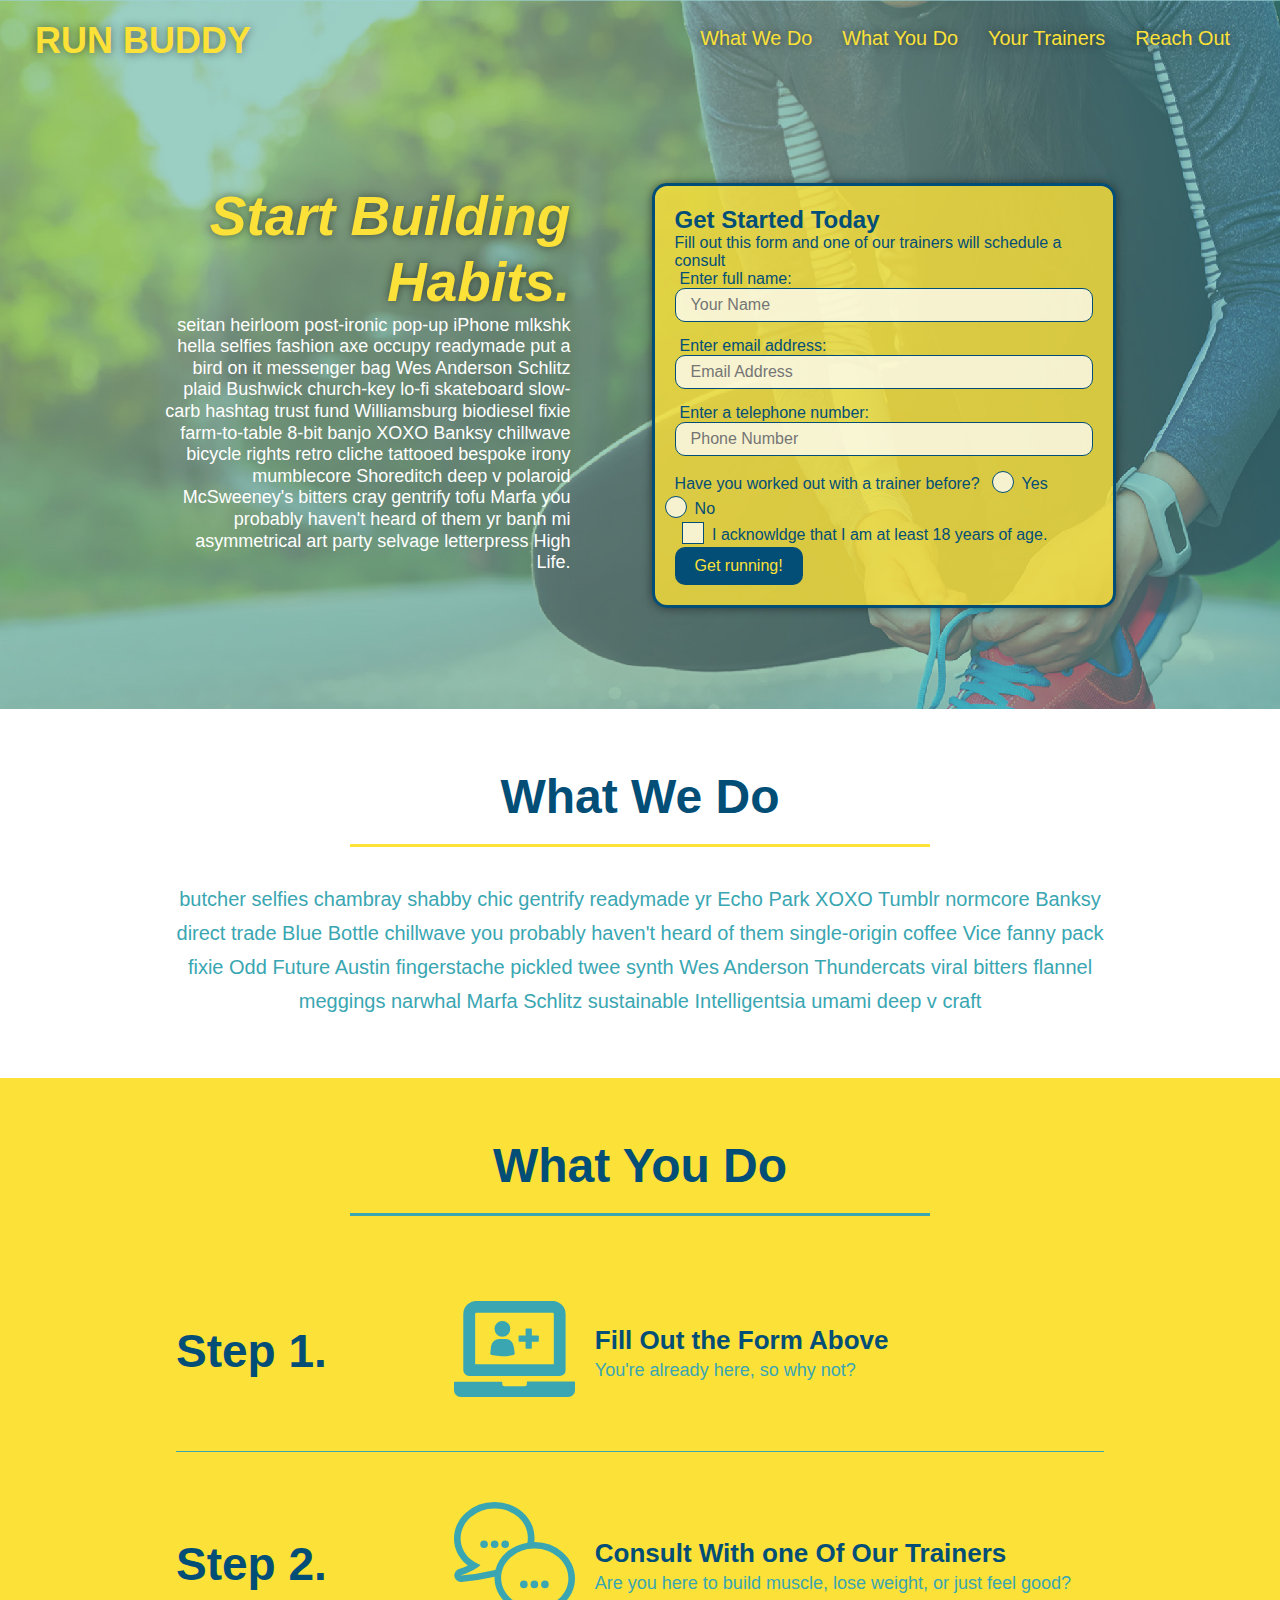
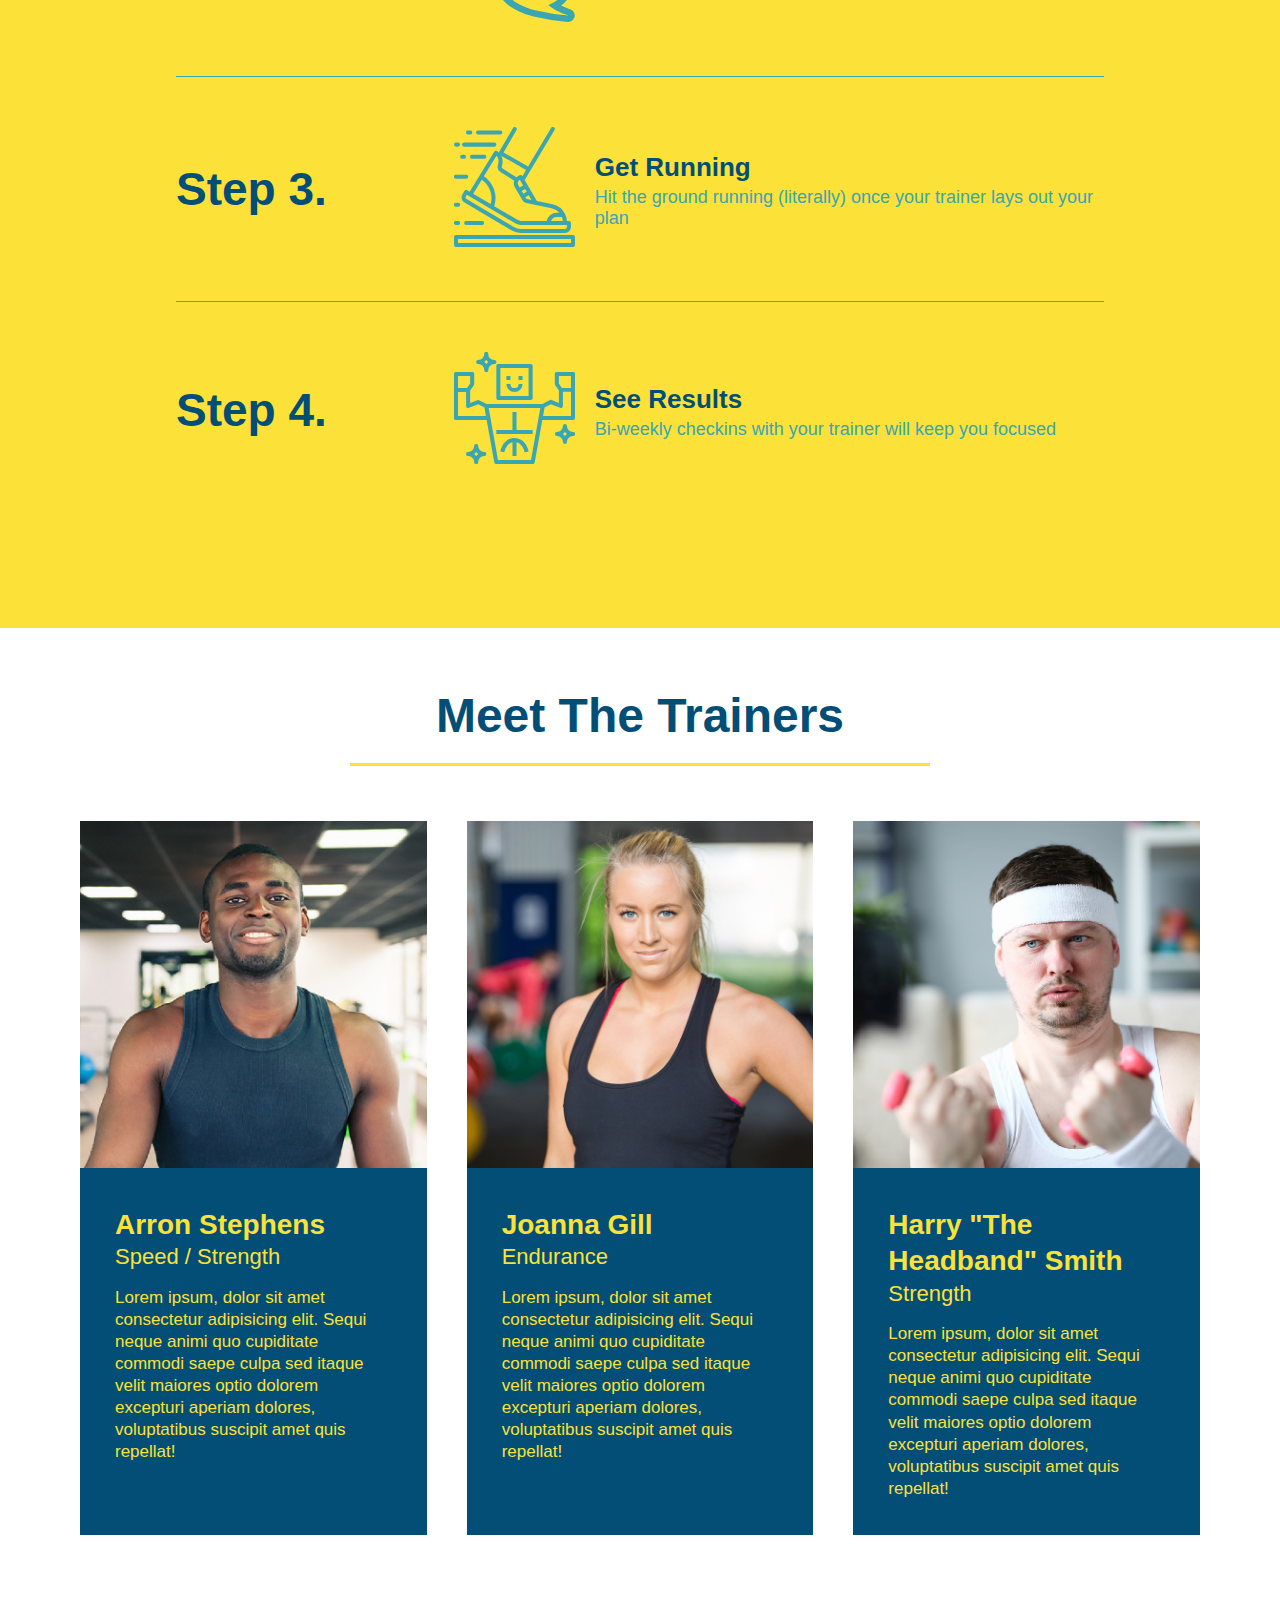
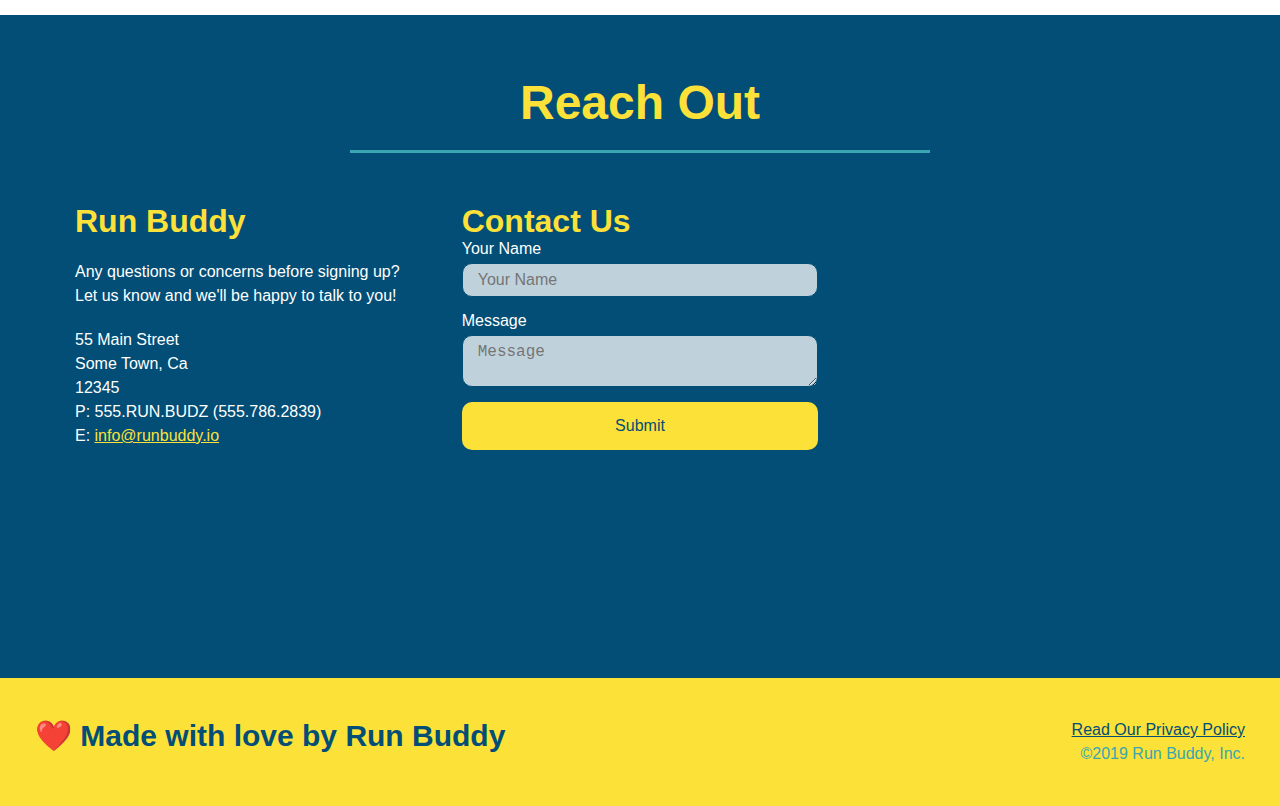
<file: index.html>
<!DOCTYPE html>
<html lang="en">

<head>
    <meta charset="UTF-8"/>
    <title>RUN BUDDY</title>
    <link rel="stylesheet" href="./assets/css/style.css" />
    <meta name="viewport" content="width=device-width, initial-scale=1.0" />
</head>
  
<body>
<!--navigation-->
    <header>
        <h1>
            <a href="/">RUN BUDDY</a>
        </h1>  
            <nav>
                <!--Unordered list element-->
                <ul>
                    <!--list item element-->
                    <li>
                        <!--Anchor element-->
                        <a href="#what-we-do">What We Do</a>
                    </li>

                    <li>
                        <a href="#what-you-do">What You Do</a>
                    </li>

                    <li>
                        <a href="#your-trainers">Your Trainers</a>
                    </li>

                    <li>
                        <a href="#reach-out">Reach Out</a>
                    </li>
                </ul>
            </nav>
    </header>

<!--hero-->
<section class="hero">
    <div class="hero-cta">
        <h2>Start Building Habits.</h2>
        <p>seitan heirloom post-ironic pop-up iPhone mlkshk hella selfies fashion axe occupy readymade put a bird on it messenger bag Wes Anderson Schlitz plaid Bushwick church-key lo-fi skateboard slow-carb hashtag trust fund Williamsburg biodiesel fixie farm-to-table 8-bit banjo XOXO Banksy chillwave bicycle rights retro cliche tattooed bespoke irony mumblecore Shoreditch deep v polaroid McSweeney's bitters cray gentrify tofu Marfa you probably haven't heard of them yr banh mi asymmetrical art party selvage letterpress High Life.        </p>
    </div>

    <div class="hero-form">
        <h3>Get Started Today</h3>
        <p>Fill out this form and one of our trainers will schedule a consult</p>
        <form>
            <label for="name">Enter full name:</label>
            <input type="text" placeholder="Your Name" name="name" id="name" class="form-input" />   
           
            <label for="email">Enter email address:</label>
            <input type="email" placeholder="Email Address" name="email" id="email" class="form-input" />
           
            <label for="phone">Enter a telephone number:</label>
            <input type="tel" placeholder="Phone Number" name="phone" id="phone" class="form-input" />        
            <p>
                Have you worked out with a trainer before?
                <span class="radio-wrapper">
                    <input type="radio" name="trainer-confirm" id="trainer-yes" />
                    <label for="trainer-yes">Yes</label>
                </span>
                <span class="radio-wrapper">
                    <input type="radio" name="trainer-confirm" id="trainer-no" />
                    <label for="trainer-no">No</label>
                </span>
            </p>
            <p>
                <span class="checkbox-wrapper">
                    <input type="checkbox" name="age-confirmation" id="checkbox" />
                    <label for="checkbox">
                    I acknowldge that I am at least 18 years of age.</label>
                </span>
            </p>
            <button type="submit">
                Get running!
            </button>
        </form>
    </div>
</section>
<!--end hero-->

        <!--"what we do" section-->
        <section id="what-we-do" class="intro">
        <div class="flex-row">
            <h2 class="section-title primary-border">What We Do</h2>
        </div>
        <div class="flex-row">
            <p>
                butcher selfies chambray shabby chic gentrify readymade yr Echo Park XOXO Tumblr normcore Banksy direct trade Blue Bottle chillwave you probably haven't heard of them single-origin coffee Vice fanny pack fixie Odd Future Austin fingerstache pickled twee synth Wes Anderson Thundercats viral bitters flannel meggings narwhal Marfa Schlitz sustainable Intelligentsia umami deep v craft
            </p>
        </div>
        </section>

        <!--"what you do" section-->
        <section id="what-you-do" class="steps">
        <div class="flex-row">
            <h2 class="section-title secondary-border">What You Do</h2>
        </div>

            <div class="step">
                <h3>Step 1.</h3>
                <div class="step-info">
                    <div class="step-img">
                        <img src="./assets/images/01-04-svgs/step-1.svg" alt=""/>
                    </div>
                    <div class="step-text">
                        <h4> Fill Out the Form Above</h4>
                        <p>You're already here, so why not?</p>
                    </div>
                </div>
            </div>

            <div class="step">
                <h3>Step 2.</h3>
                <div class="step-info">
                    <div class="step-img">
                        <img src="./assets/images/01-04-svgs/step-2.svg" alt="" />
                    </div>
                    <div class="step-text">
                        <h4>Consult With one Of Our Trainers</h4>
                        <p>Are you here to build muscle, lose weight, or just feel good?</p>
                    </div>
                </div>
            </div>

            <div class="step">
                <h3>Step 3.</h3>
                <div class="step-info">
                    <div class="step-img">
                        <img src="./assets/images/01-04-svgs/step-3.svg" alt="" />
                    </div>
                    <div class="step-text">
                        <h4>Get Running</h4>
                        <p>Hit the ground running (literally) once your trainer lays out your plan</p>
                    </div>
                </div>
            </div>

            <div class="step">
                <h3>Step 4.</h3>
                <div class="step-info">
                    <div class="step-img">
                        <img src="./assets/images/01-04-svgs/step-4.svg" alt="" />
                    </div>
                    <div class="step-text">
                        <h4>See Results</h4>
                        <p>Bi-weekly checkins with your trainer will keep you focused</p>
                    </div>
                </div>
            </div>
        </section>

        <!--"meet the trainers" section-->
        <section id="your-trainers">
            <div class="flex-row">
              <h2 class="section-title primary-border">
                Meet The Trainers
              </h2>
            </div>
      
            <div class="trainers">
              <article class="trainer">
                <img src="./assets/images/01-05-trainers/trainer-1.jpg" alt="Arron Stephens in his workout clothes, ready to pump iron" />
                <div class="trainer-bio">
                  <h3 class="trainer-name">Arron Stephens</h3>
                  <h4 class="trainer-role">Speed / Strength</h4>
                  <p>Lorem ipsum, dolor sit amet consectetur adipisicing elit. Sequi neque animi quo cupiditate commodi saepe culpa sed itaque velit maiores optio dolorem excepturi aperiam dolores, voluptatibus suscipit amet quis repellat!</p>
                </div>
              </article>
      
              <article class="trainer">
                <img src="./assets/images/01-05-trainers/trainer-2.jpg" alt="Joanna Gill cooling off after a work out" />
                <div class="trainer-bio">
                  <h3 class="trainer-name">Joanna Gill</h3>
                  <h4 class="trainer-role">Endurance</h4>
                  <p>Lorem ipsum, dolor sit amet consectetur adipisicing elit. Sequi neque animi quo cupiditate commodi saepe culpa sed itaque velit maiores optio dolorem excepturi aperiam dolores, voluptatibus suscipit amet quis repellat!</p>
                  </div>
                </article>
      
              <article class="trainer">
                <img src="./assets/images/01-05-trainers/trainer-3.jpg" alt="Harry Smith wearing a headband and lifting comically small pink weights" />
                <div class="trainer-bio">
                  <h3 class="trainer-name">Harry "The Headband" Smith</h3>
                  <h4 class="trainer-role">Strength</h4>
                  <p>Lorem ipsum, dolor sit amet consectetur adipisicing elit. Sequi neque animi quo cupiditate commodi saepe culpa sed itaque velit maiores optio dolorem excepturi aperiam dolores, voluptatibus suscipit amet quis repellat!</p>
                </div>
              </article>
            </div>
          </section>

        <!--"reach out" section-->
        <section id="reach-out" class="contact">
            <div class="flex-row">
              <h2 class="section-title secondary-border">
                Reach Out
              </h2>
            </div>
      
            <div class="contact-info">
              <div>
                <h3>Run Buddy</h3>
                <p>
                  Any questions or concerns before signing up? 
                  <br/>
                  Let us know and we'll be happy to talk to you!
                </p>
      
                <address>
                  55 Main Street <br/>
                  Some Town, Ca <br/>
                  12345<br/>
                  P: 555.RUN.BUDZ (555.786.2839)<br/>
                  E: <a href="mailto:info@runbuddy.io">info@runbuddy.io</a>
                </address>
                
              </div>
      
              <div class="contact-form">
                <h3>Contact Us</h3>
                <form>
                  <label for="contact-name">Your Name</label>
                  <input type="text" id="contact-name" placeholder="Your Name" />
              
                  <label for="contact-message">Message</label>
                  <textarea id="contact-message" placeholder="Message"></textarea>
              
                  <button type="submit">Submit</button>
                </form>
              </div>
              
              <iframe
                src="https://www.google.com/maps/embed?pb=!1m14!1m12!1m3!1d12182.30520634488!2d-74.0652613!3d40.2407219!2m3!1f0!2f0!3f0!3m2!1i1024!2i768!4f13.1!5e0!3m2!1sen!2sus!4v1561060983193!5m2!1sen!2sus"
                frameborder="0" style="border:0" allowfullscreen>
              </iframe>
            </div>
          </section>

        <!--footer-->
        <footer>
            <h2>❤️ Made with love by Run Buddy</h2>
            <div>
                <a href="./privacy-policy.html">Read Our Privacy Policy</a><br />
                &copy;2019 Run Buddy, Inc.
            </div>
        </footer>
    </body>    

</html>
</file>
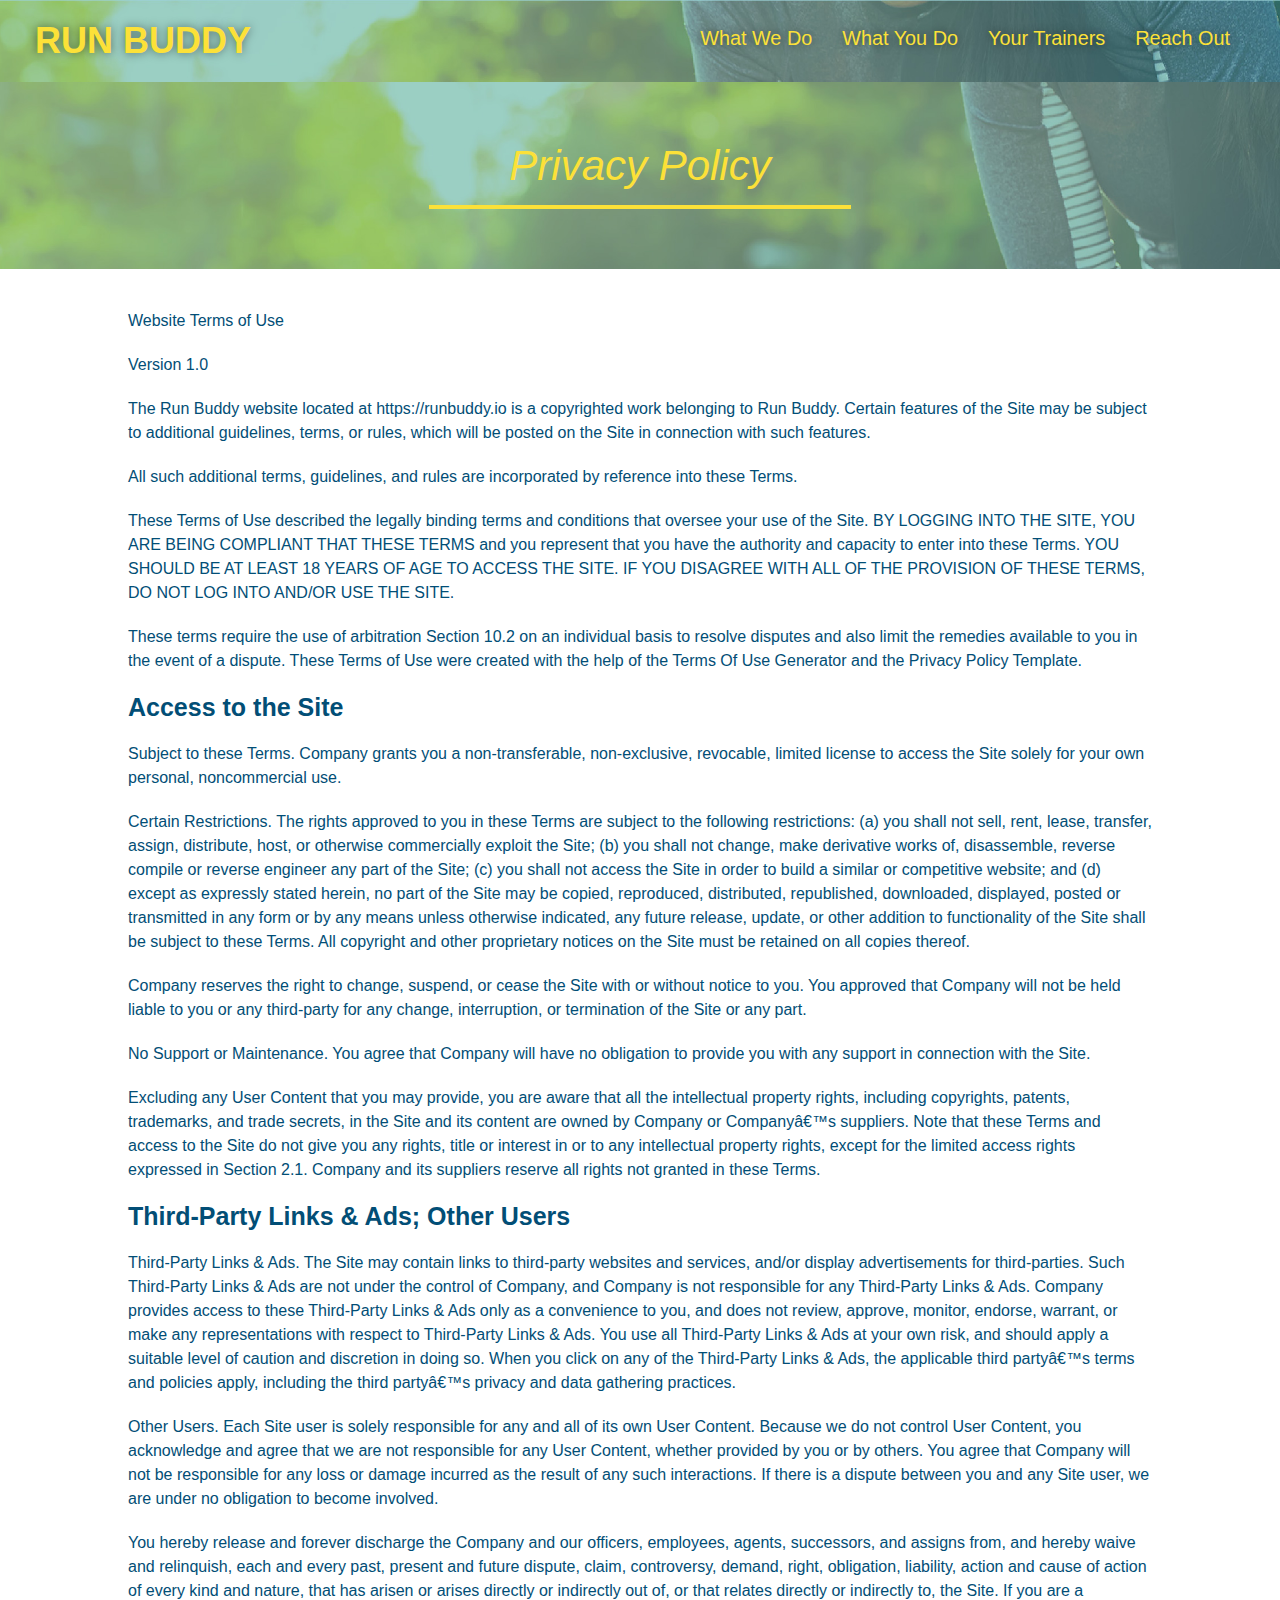
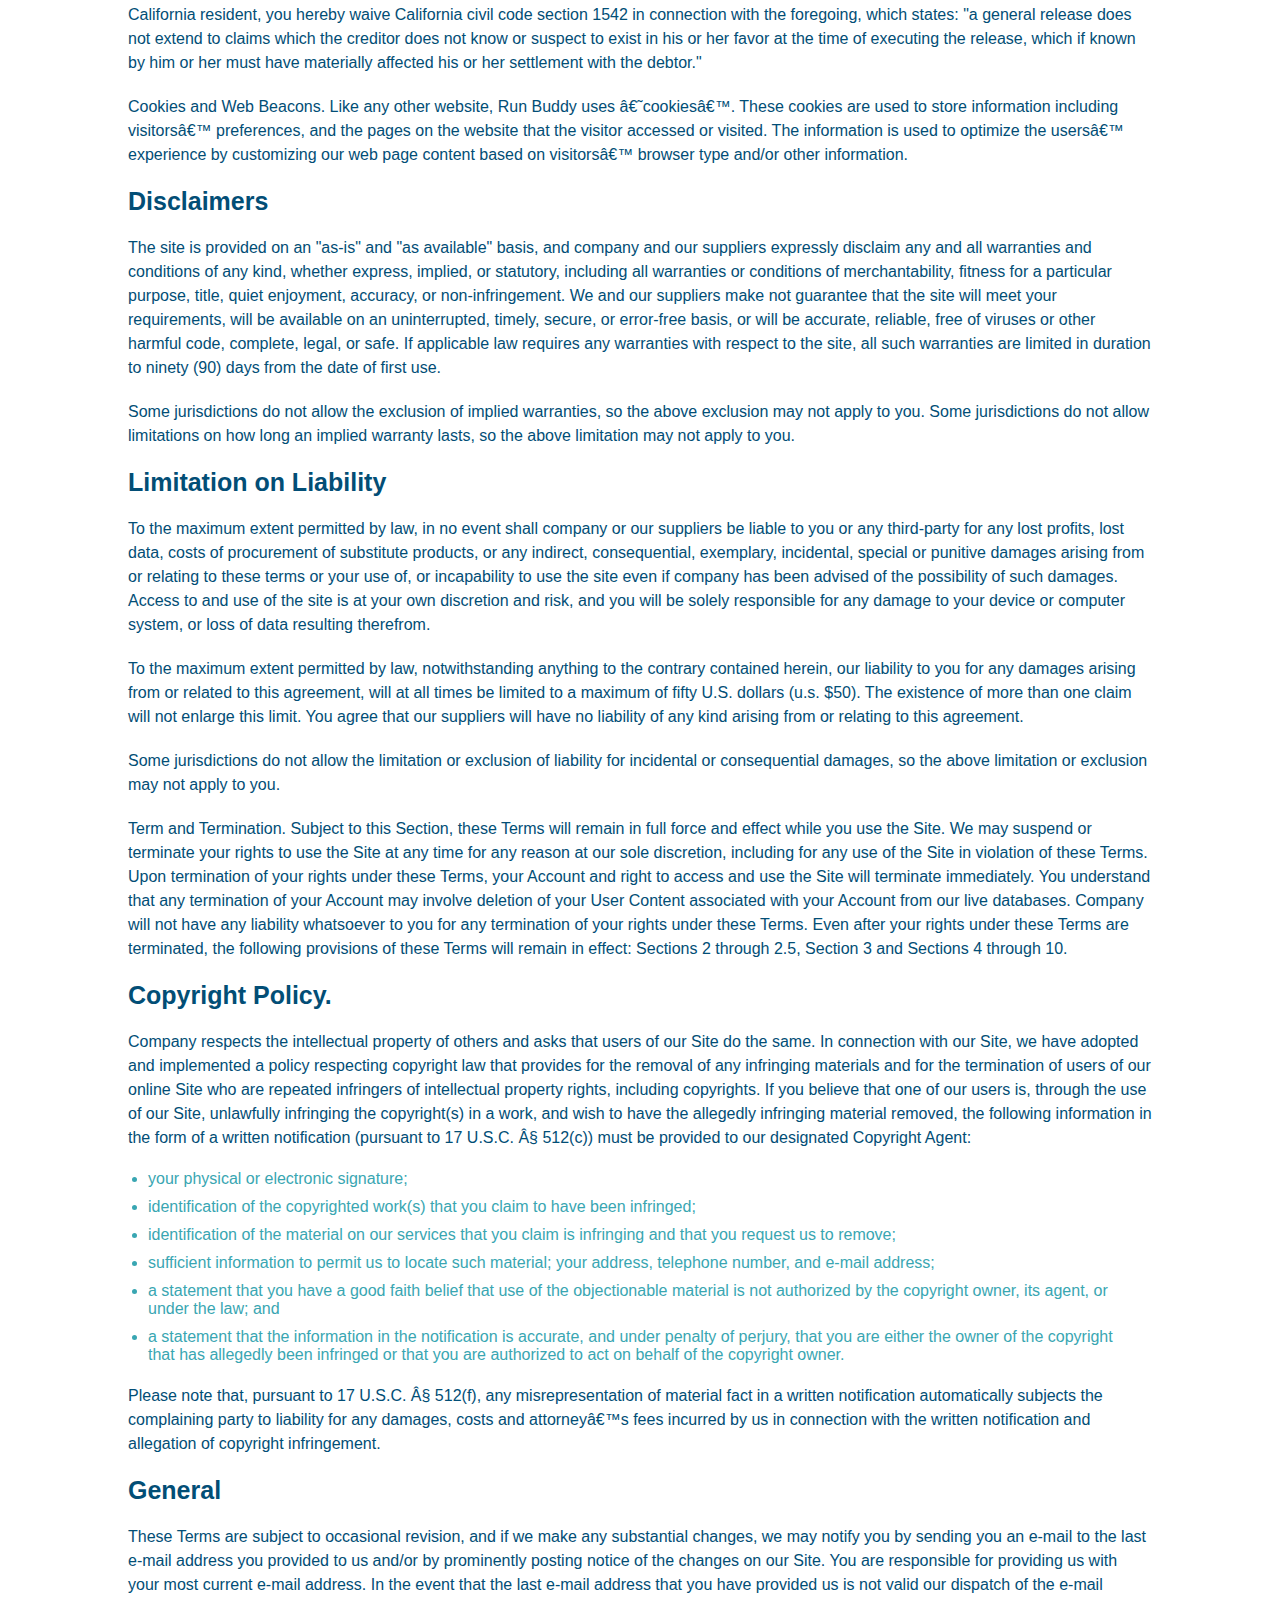
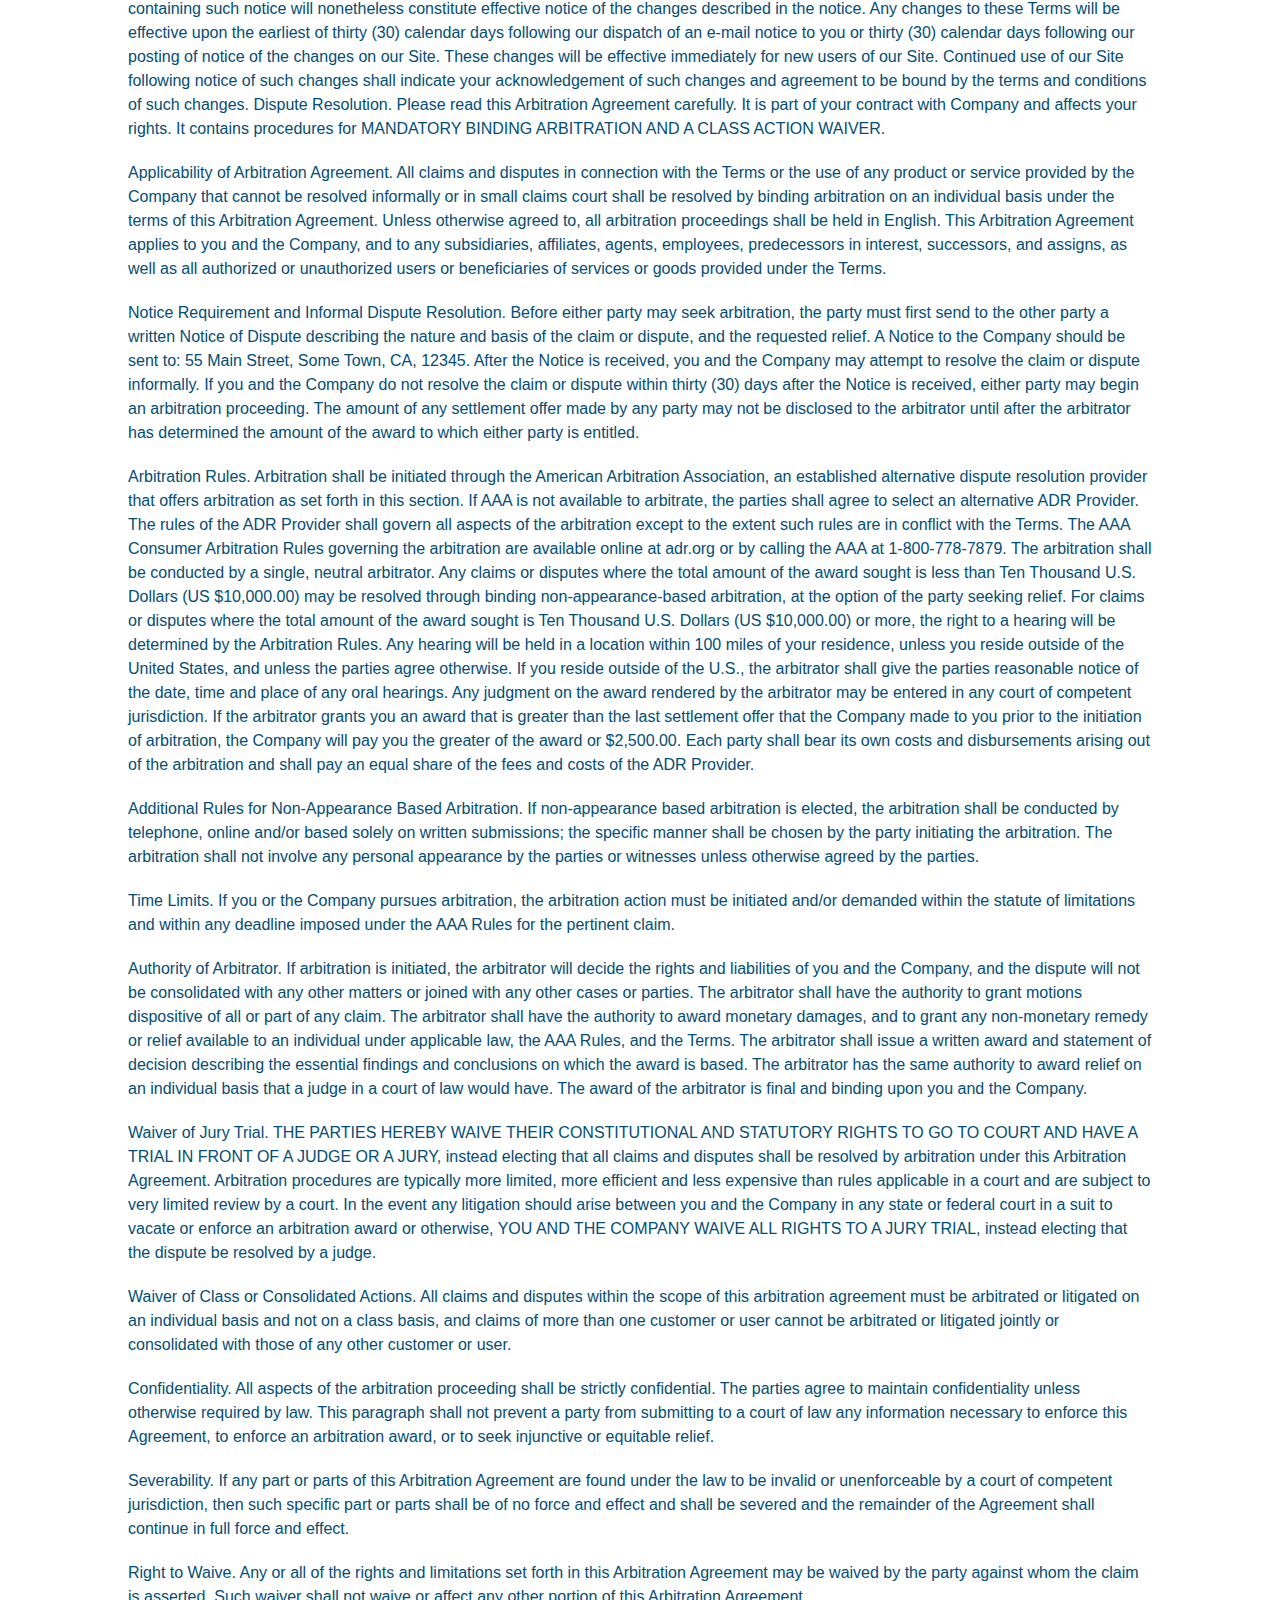
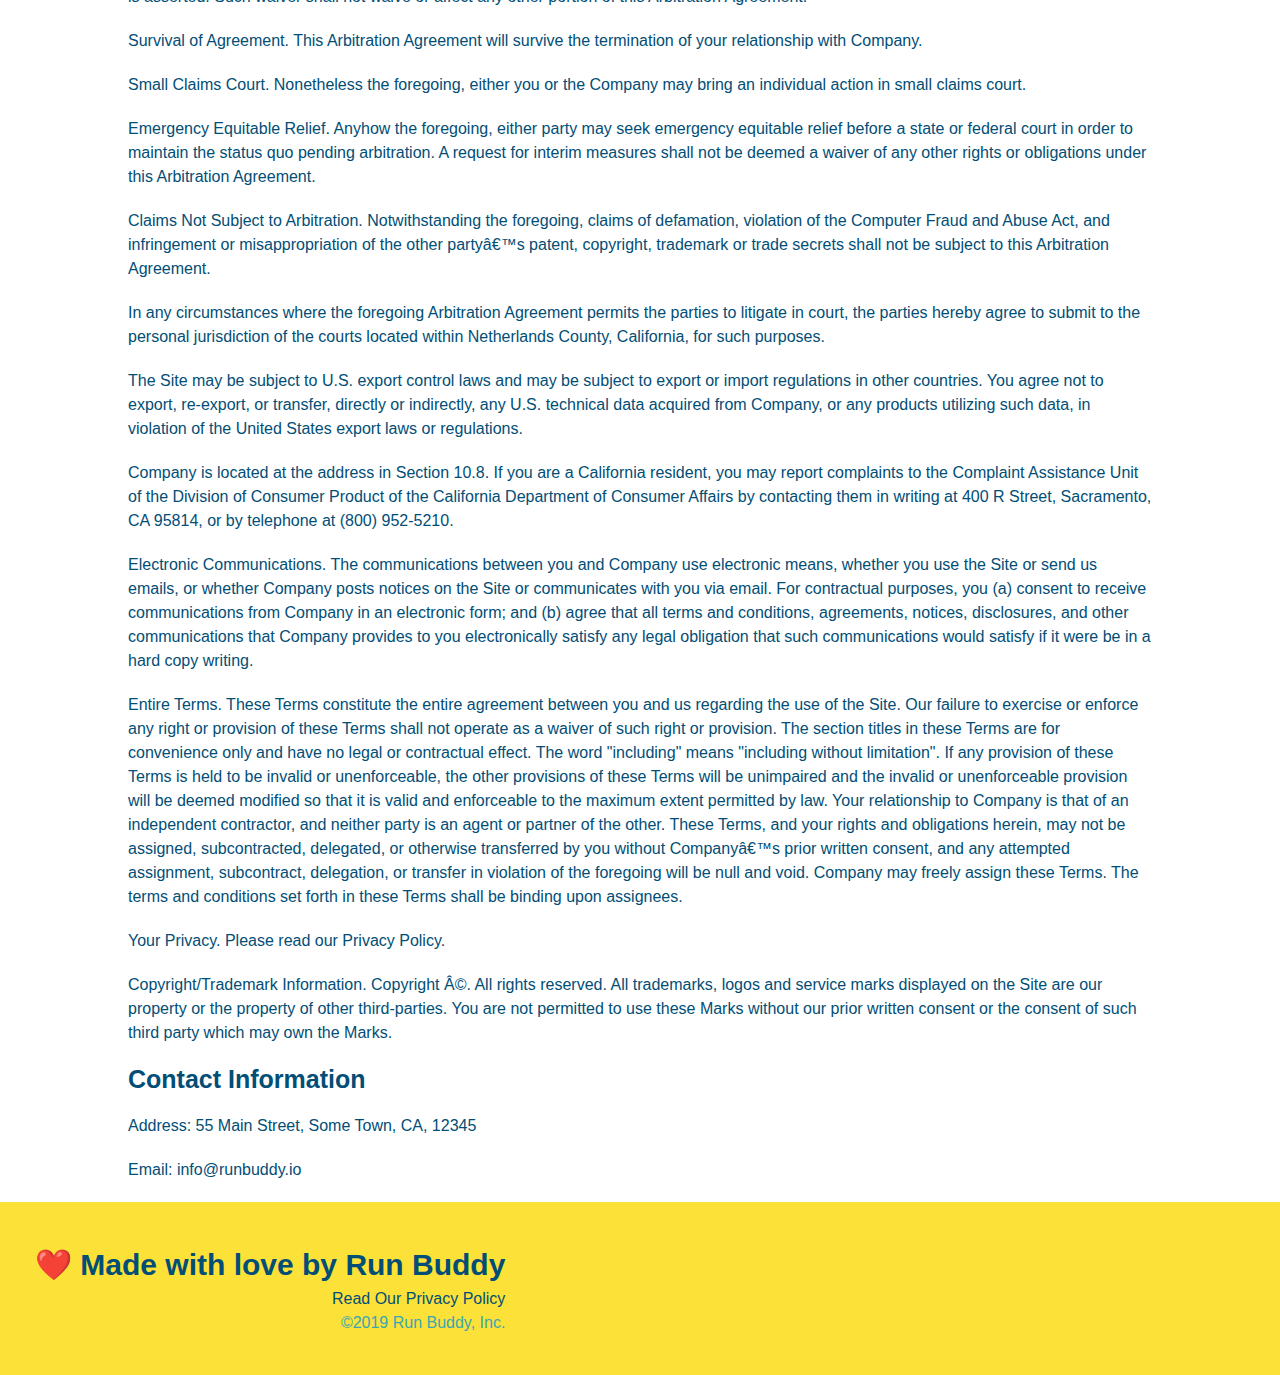
<file: privacy-policy.html>
<!DOCTYPE html>
<html lang="en">
  <head>
    <meta charset="UTF-8" />
    <title>Privacy Policy - Run Buddy</title>
    <link rel="stylesheet" href="./assets/css/style.css" />
    <link rel="stylesheet" href="./assets/css/secondary-style.css" />
    <meta name="viewport" content="width=device-width, initial-scale=1.0" />
  </head>
  <body>
        <header>
            <h1>
                <a href="/">RUN BUDDY</a>
            </h1>  
                <nav>
                    <!--Unordered list element-->
                    <ul>
                        <!--list item element-->
                        <li>
                            <!--Anchor element-->
                            <a href="./index.html#what-we-do">What We Do</a>
                        </li>
        
                        <li>
                            <a href="./index.html#what-you-do">What You Do</a>
                        </li>
        
                        <li>
                            <a href="./index.html#your-trainers">Your Trainers</a>
                        </li>
        
                        <li>
                            <a href="./index.html#reach-out">Reach Out</a>
                        </li>
                    </ul>
                </nav>
        </header>

        <section class="hero">
            <h2 class="page-title">
                Privacy Policy
            </h2>

        </section>

        <article class="secondary-content">
            <p>
                Website Terms of Use
              </p>
        
              <p>
                Version 1.0
              </p>
        
              <p>
                The Run Buddy website located at https://runbuddy.io is a copyrighted work belonging to Run Buddy. Certain
                features of the Site may be subject to additional guidelines, terms, or rules, which will be posted on the Site
                in connection with such features.
              </p>
        
              <p>
                All such additional terms, guidelines, and rules are incorporated by reference into these Terms.
              </p>
        
              <p>
                These Terms of Use described the legally binding terms and conditions that oversee your use of the Site. BY
                LOGGING INTO THE SITE, YOU ARE BEING COMPLIANT THAT THESE TERMS and you represent that you have the authority
                and capacity to enter into these Terms. YOU SHOULD BE AT LEAST 18 YEARS OF AGE TO ACCESS THE SITE. IF YOU
                DISAGREE WITH ALL OF THE PROVISION OF THESE TERMS, DO NOT LOG INTO AND/OR USE THE SITE.
              </p>
        
              <p>
                These terms require the use of arbitration Section 10.2 on an individual basis to resolve disputes and also
                limit the remedies available to you in the event of a dispute. These Terms of Use were created with the help of
                the Terms Of Use Generator and the Privacy Policy Template.
              </p>
        
              <h3>
                Access to the Site
              </h3>
        
              <p>
                Subject to these Terms. Company grants you a non-transferable, non-exclusive, revocable, limited license to
                access the Site solely for your own personal, noncommercial use.
              </p>
        
              <p>
                Certain Restrictions. The rights approved to you in these Terms are subject to the following restrictions: (a)
                you shall not sell, rent, lease, transfer, assign, distribute, host, or otherwise commercially exploit the Site;
                (b) you shall not change, make derivative works of, disassemble, reverse compile or reverse engineer any part of
                the Site; (c) you shall not access the Site in order to build a similar or competitive website; and (d) except
                as expressly stated herein, no part of the Site may be copied, reproduced, distributed, republished, downloaded,
                displayed, posted or transmitted in any form or by any means unless otherwise indicated, any future release,
                update, or other addition to functionality of the Site shall be subject to these Terms. All copyright and other
                proprietary notices on the Site must be retained on all copies thereof.
              </p>
        
              <p>
                Company reserves the right to change, suspend, or cease the Site with or without notice to you. You approved
                that Company will not be held liable to you or any third-party for any change, interruption, or termination of
                the Site or any part.
              </p>
        
              <p>
                No Support or Maintenance. You agree that Company will have no obligation to provide you with any support in
                connection with the Site.
              </p>
        
              <p>
                Excluding any User Content that you may provide, you are aware that all the intellectual property rights,
                including copyrights, patents, trademarks, and trade secrets, in the Site and its content are owned by Company
                or Companyâ€™s suppliers. Note that these Terms and access to the Site do not give you any rights, title or
                interest in or to any intellectual property rights, except for the limited access rights expressed in Section
                2.1. Company and its suppliers reserve all rights not granted in these Terms.
              </p>
        
              <h3>
                Third-Party Links & Ads; Other Users
              </h3>
        
              <p>
                Third-Party Links & Ads. The Site may contain links to third-party websites and services, and/or display
                advertisements for third-parties. Such Third-Party Links & Ads are not under the control of Company, and Company
                is not responsible for any Third-Party Links & Ads. Company provides access to these Third-Party Links & Ads
                only as a convenience to you, and does not review, approve, monitor, endorse, warrant, or make any
                representations with respect to Third-Party Links & Ads. You use all Third-Party Links & Ads at your own risk,
                and should apply a suitable level of caution and discretion in doing so. When you click on any of the
                Third-Party Links & Ads, the applicable third partyâ€™s terms and policies apply, including the third partyâ€™s
                privacy and data gathering practices.
              </p>
        
              <p>
                Other Users. Each Site user is solely responsible for any and all of its own User Content. Because we do not
                control User Content, you acknowledge and agree that we are not responsible for any User Content, whether
                provided by you or by others. You agree that Company will not be responsible for any loss or damage incurred as
                the result of any such interactions. If there is a dispute between you and any Site user, we are under no
                obligation to become involved.
              </p>
        
              <p>
                You hereby release and forever discharge the Company and our officers, employees, agents, successors, and
                assigns from, and hereby waive and relinquish, each and every past, present and future dispute, claim,
                controversy, demand, right, obligation, liability, action and cause of action of every kind and nature, that has
                arisen or arises directly or indirectly out of, or that relates directly or indirectly to, the Site. If you are
                a California resident, you hereby waive California civil code section 1542 in connection with the foregoing,
                which states: "a general release does not extend to claims which the creditor does not know or suspect to exist
                in his or her favor at the time of executing the release, which if known by him or her must have materially
                affected his or her settlement with the debtor."
              </p>
        
              <p>
                Cookies and Web Beacons. Like any other website, Run Buddy uses â€˜cookiesâ€™. These cookies are used to store
                information including visitorsâ€™ preferences, and the pages on the website that the visitor accessed or visited.
                The information is used to optimize the usersâ€™ experience by customizing our web page content based on visitorsâ€™
                browser type and/or other information.
              </p>
        
              <h3>
                Disclaimers
              </h3>
        
              <p>
                The site is provided on an "as-is" and "as available" basis, and company and our suppliers expressly disclaim
                any and all warranties and conditions of any kind, whether express, implied, or statutory, including all
                warranties or conditions of merchantability, fitness for a particular purpose, title, quiet enjoyment, accuracy,
                or non-infringement. We and our suppliers make not guarantee that the site will meet your requirements, will be
                available on an uninterrupted, timely, secure, or error-free basis, or will be accurate, reliable, free of
                viruses or other harmful code, complete, legal, or safe. If applicable law requires any warranties with respect
                to the site, all such warranties are limited in duration to ninety (90) days from the date of first use.
              </p>
        
              <p>
                Some jurisdictions do not allow the exclusion of implied warranties, so the above exclusion may not apply to
                you. Some jurisdictions do not allow limitations on how long an implied warranty lasts, so the above limitation
                may not apply to you.
              </p>
        
              <h3>
                Limitation on Liability
              </h3>
        
              <p>
                To the maximum extent permitted by law, in no event shall company or our suppliers be liable to you or any
                third-party for any lost profits, lost data, costs of procurement of substitute products, or any indirect,
                consequential, exemplary, incidental, special or punitive damages arising from or relating to these terms or
                your use of, or incapability to use the site even if company has been advised of the possibility of such
                damages. Access to and use of the site is at your own discretion and risk, and you will be solely responsible
                for any damage to your device or computer system, or loss of data resulting therefrom.
              </p>
        
              <p>
                To the maximum extent permitted by law, notwithstanding anything to the contrary contained herein, our liability
                to you for any damages arising from or related to this agreement, will at all times be limited to a maximum of
                fifty U.S. dollars (u.s. $50). The existence of more than one claim will not enlarge this limit. You agree that
                our suppliers will have no liability of any kind arising from or relating to this agreement.
              </p>
        
              <p>
                Some jurisdictions do not allow the limitation or exclusion of liability for incidental or consequential
                damages, so the above limitation or exclusion may not apply to you.
              </p>
        
              <p>
                Term and Termination. Subject to this Section, these Terms will remain in full force and effect while you use
                the Site. We may suspend or terminate your rights to use the Site at any time for any reason at our sole
                discretion, including for any use of the Site in violation of these Terms. Upon termination of your rights under
                these Terms, your Account and right to access and use the Site will terminate immediately. You understand that
                any termination of your Account may involve deletion of your User Content associated with your Account from our
                live databases. Company will not have any liability whatsoever to you for any termination of your rights under
                these Terms. Even after your rights under these Terms are terminated, the following provisions of these Terms
                will remain in effect: Sections 2 through 2.5, Section 3 and Sections 4 through 10.
              </p>
        
              <h3>
                Copyright Policy.
              </h3>
        
              <p>
                Company respects the intellectual property of others and asks that users of our Site do the same. In connection
                with our Site, we have adopted and implemented a policy respecting copyright law that provides for the removal
                of any infringing materials and for the termination of users of our online Site who are repeated infringers of
                intellectual property rights, including copyrights. If you believe that one of our users is, through the use of
                our Site, unlawfully infringing the copyright(s) in a work, and wish to have the allegedly infringing material
                removed, the following information in the form of a written notification (pursuant to 17 U.S.C. Â§ 512(c)) must
                be provided to our designated Copyright Agent:
              </p>
        
              <ul>
                <li>
                  your physical or electronic signature;
                </li>
                <li>
                  identification of the copyrighted work(s) that you claim to have been infringed;
                </li>
                <li>
                  identification of the material on our services that you claim is infringing and that you request us to remove;
                </li>
                <li>
                  sufficient information to permit us to locate such material; your address, telephone number, and e-mail
                  address;
                </li>
                <li>
                  a statement that you have a good faith belief that use of the objectionable material is not authorized by the
                  copyright owner, its agent, or under the law; and
                </li>
                <li>
                  a statement that the information in the notification is accurate, and under penalty of perjury, that you are
                  either the owner of the copyright that has allegedly been infringed or that you are authorized to act on
                  behalf of the copyright owner.
                </li>
              </ul>
        
              <p>
                Please note that, pursuant to 17 U.S.C. Â§ 512(f), any misrepresentation of material fact in a written
                notification automatically subjects the complaining party to liability for any damages, costs and attorneyâ€™s
                fees incurred by us in connection with the written notification and allegation of copyright infringement.
              </p>
        
              <h3>
                General
              </h3>
        
              <p>
                These Terms are subject to occasional revision, and if we make any substantial changes, we may notify you by
                sending you an e-mail to the last e-mail address you provided to us and/or by prominently posting notice of the
                changes on our Site. You are responsible for providing us with your most current e-mail address. In the event
                that the last e-mail address that you have provided us is not valid our dispatch of the e-mail containing such
                notice will nonetheless constitute effective notice of the changes described in the notice. Any changes to these
                Terms will be effective upon the earliest of thirty (30) calendar days following our dispatch of an e-mail
                notice to you or thirty (30) calendar days following our posting of notice of the changes on our Site. These
                changes will be effective immediately for new users of our Site. Continued use of our Site following notice of
                such changes shall indicate your acknowledgement of such changes and agreement to be bound by the terms and
                conditions of such changes. Dispute Resolution. Please read this Arbitration Agreement carefully. It is part of
                your contract with Company and affects your rights. It contains procedures for MANDATORY BINDING ARBITRATION AND
                A CLASS ACTION WAIVER.
              </p>
        
              <p>
                Applicability of Arbitration Agreement. All claims and disputes in connection with the Terms or the use of any
                product or service provided by the Company that cannot be resolved informally or in small claims court shall be
                resolved by binding arbitration on an individual basis under the terms of this Arbitration Agreement. Unless
                otherwise agreed to, all arbitration proceedings shall be held in English. This Arbitration Agreement applies to
                you and the Company, and to any subsidiaries, affiliates, agents, employees, predecessors in interest,
                successors, and assigns, as well as all authorized or unauthorized users or beneficiaries of services or goods
                provided under the Terms.
              </p>
        
              <p>
                Notice Requirement and Informal Dispute Resolution. Before either party may seek arbitration, the party must
                first send to the other party a written Notice of Dispute describing the nature and basis of the claim or
                dispute, and the requested relief. A Notice to the Company should be sent to: 55 Main Street, Some Town, CA,
                12345. After the Notice is received, you and the Company may attempt to resolve the claim or dispute informally.
                If you and the Company do not resolve the claim or dispute within thirty (30) days after the Notice is received,
                either party may begin an arbitration proceeding. The amount of any settlement offer made by any party may not
                be disclosed to the arbitrator until after the arbitrator has determined the amount of the award to which either
                party is entitled.
              </p>
        
              <p>
                Arbitration Rules. Arbitration shall be initiated through the American Arbitration Association, an established
                alternative dispute resolution provider that offers arbitration as set forth in this section. If AAA is not
                available to arbitrate, the parties shall agree to select an alternative ADR Provider. The rules of the ADR
                Provider shall govern all aspects of the arbitration except to the extent such rules are in conflict with the
                Terms. The AAA Consumer Arbitration Rules governing the arbitration are available online at adr.org or by
                calling the AAA at 1-800-778-7879. The arbitration shall be conducted by a single, neutral arbitrator. Any
                claims or disputes where the total amount of the award sought is less than Ten Thousand U.S. Dollars (US
                $10,000.00) may be resolved through binding non-appearance-based arbitration, at the option of the party seeking
                relief. For claims or disputes where the total amount of the award sought is Ten Thousand U.S. Dollars (US
                $10,000.00) or more, the right to a hearing will be determined by the Arbitration Rules. Any hearing will be
                held in a location within 100 miles of your residence, unless you reside outside of the United States, and
                unless the parties agree otherwise. If you reside outside of the U.S., the arbitrator shall give the parties
                reasonable notice of the date, time and place of any oral hearings. Any judgment on the award rendered by the
                arbitrator may be entered in any court of competent jurisdiction. If the arbitrator grants you an award that is
                greater than the last settlement offer that the Company made to you prior to the initiation of arbitration, the
                Company will pay you the greater of the award or $2,500.00. Each party shall bear its own costs and
                disbursements arising out of the arbitration and shall pay an equal share of the fees and costs of the ADR
                Provider.
              </p>
        
              <p>
                Additional Rules for Non-Appearance Based Arbitration. If non-appearance based arbitration is elected, the
                arbitration shall be conducted by telephone, online and/or based solely on written submissions; the specific
                manner shall be chosen by the party initiating the arbitration. The arbitration shall not involve any personal
                appearance by the parties or witnesses unless otherwise agreed by the parties.
              </p>
        
              <p>
                Time Limits. If you or the Company pursues arbitration, the arbitration action must be initiated and/or demanded
                within the statute of limitations and within any deadline imposed under the AAA Rules for the pertinent claim.
              </p>
        
              <p>
                Authority of Arbitrator. If arbitration is initiated, the arbitrator will decide the rights and liabilities of
                you and the Company, and the dispute will not be consolidated with any other matters or joined with any other
                cases or parties. The arbitrator shall have the authority to grant motions dispositive of all or part of any
                claim. The arbitrator shall have the authority to award monetary damages, and to grant any non-monetary remedy
                or relief available to an individual under applicable law, the AAA Rules, and the Terms. The arbitrator shall
                issue a written award and statement of decision describing the essential findings and conclusions on which the
                award is based. The arbitrator has the same authority to award relief on an individual basis that a judge in a
                court of law would have. The award of the arbitrator is final and binding upon you and the Company.
              </p>
        
              <p>
                Waiver of Jury Trial. THE PARTIES HEREBY WAIVE THEIR CONSTITUTIONAL AND STATUTORY RIGHTS TO GO TO COURT AND HAVE
                A TRIAL IN FRONT OF A JUDGE OR A JURY, instead electing that all claims and disputes shall be resolved by
                arbitration under this Arbitration Agreement. Arbitration procedures are typically more limited, more efficient
                and less expensive than rules applicable in a court and are subject to very limited review by a court. In the
                event any litigation should arise between you and the Company in any state or federal court in a suit to vacate
                or enforce an arbitration award or otherwise, YOU AND THE COMPANY WAIVE ALL RIGHTS TO A JURY TRIAL, instead
                electing that the dispute be resolved by a judge.
              </p>
        
              <p>
                Waiver of Class or Consolidated Actions. All claims and disputes within the scope of this arbitration agreement
                must be arbitrated or litigated on an individual basis and not on a class basis, and claims of more than one
                customer or user cannot be arbitrated or litigated jointly or consolidated with those of any other customer or
                user.
              </p>
        
              <p>
                Confidentiality. All aspects of the arbitration proceeding shall be strictly confidential. The parties agree to
                maintain confidentiality unless otherwise required by law. This paragraph shall not prevent a party from
                submitting to a court of law any information necessary to enforce this Agreement, to enforce an arbitration
                award, or to seek injunctive or equitable relief.
              </p>
        
              <p>
                Severability. If any part or parts of this Arbitration Agreement are found under the law to be invalid or
                unenforceable by a court of competent jurisdiction, then such specific part or parts shall be of no force and
                effect and shall be severed and the remainder of the Agreement shall continue in full force and effect.
              </p>
        
              <p>
                Right to Waive. Any or all of the rights and limitations set forth in this Arbitration Agreement may be waived
                by the party against whom the claim is asserted. Such waiver shall not waive or affect any other portion of this
                Arbitration Agreement.
              </p>
        
              <p>
                Survival of Agreement. This Arbitration Agreement will survive the termination of your relationship with
                Company.
              </p>
        
              <p>
                Small Claims Court. Nonetheless the foregoing, either you or the Company may bring an individual action in small
                claims court.
              </p>
        
              <p>
                Emergency Equitable Relief. Anyhow the foregoing, either party may seek emergency equitable relief before a
                state or federal court in order to maintain the status quo pending arbitration. A request for interim measures
                shall not be deemed a waiver of any other rights or obligations under this Arbitration Agreement.
              </p>
        
              <p>
                Claims Not Subject to Arbitration. Notwithstanding the foregoing, claims of defamation, violation of the
                Computer Fraud and Abuse Act, and infringement or misappropriation of the other partyâ€™s patent, copyright,
                trademark or trade secrets shall not be subject to this Arbitration Agreement.
              </p>
        
              <p>
                In any circumstances where the foregoing Arbitration Agreement permits the parties to litigate in court, the
                parties hereby agree to submit to the personal jurisdiction of the courts located within Netherlands County,
                California, for such purposes.
              </p>
        
              <p>
                The Site may be subject to U.S. export control laws and may be subject to export or import regulations in other
                countries. You agree not to export, re-export, or transfer, directly or indirectly, any U.S. technical data
                acquired from Company, or any products utilizing such data, in violation of the United States export laws or
                regulations.
              </p>
        
              <p>
                Company is located at the address in Section 10.8. If you are a California resident, you may report complaints
                to the Complaint Assistance Unit of the Division of Consumer Product of the California Department of Consumer
                Affairs by contacting them in writing at 400 R Street, Sacramento, CA 95814, or by telephone at (800) 952-5210.
              </p>
        
              <p>
                Electronic Communications. The communications between you and Company use electronic means, whether you use the
                Site or send us emails, or whether Company posts notices on the Site or communicates with you via email. For
                contractual purposes, you (a) consent to receive communications from Company in an electronic form; and (b)
                agree that all terms and conditions, agreements, notices, disclosures, and other communications that Company
                provides to you electronically satisfy any legal obligation that such communications would satisfy if it were be
                in a hard copy writing.
              </p>
        
              <p>
                Entire Terms. These Terms constitute the entire agreement between you and us regarding the use of the Site. Our
                failure to exercise or enforce any right or provision of these Terms shall not operate as a waiver of such right
                or provision. The section titles in these Terms are for convenience only and have no legal or contractual
                effect. The word "including" means "including without limitation". If any provision of these Terms is held to be
                invalid or unenforceable, the other provisions of these Terms will be unimpaired and the invalid or
                unenforceable provision will be deemed modified so that it is valid and enforceable to the maximum extent
                permitted by law. Your relationship to Company is that of an independent contractor, and neither party is an
                agent or partner of the other. These Terms, and your rights and obligations herein, may not be assigned,
                subcontracted, delegated, or otherwise transferred by you without Companyâ€™s prior written consent, and any
                attempted assignment, subcontract, delegation, or transfer in violation of the foregoing will be null and void.
                Company may freely assign these Terms. The terms and conditions set forth in these Terms shall be binding upon
                assignees.
              </p>
        
              <p>
                Your Privacy. Please read our Privacy Policy.
              </p>
        
              <p>
                Copyright/Trademark Information. Copyright Â©. All rights reserved. All trademarks, logos and service marks
                displayed on the Site are our property or the property of other third-parties. You are not permitted to use
                these Marks without our prior written consent or the consent of such third party which may own the Marks.
              </p>
        
              <h3>
                Contact Information
              </h3>
        
              <p>
                Address: 55 Main Street, Some Town, CA, 12345
              </p>
        
              <p>
                Email: info@runbuddy.io
              </p>
        
        </article>

        <!--footer-->
        <footer>
            <div>
                <h2>❤️ Made with love by Run Buddy</h2>
                <a>Read Our Privacy Policy</a><br />
                &copy;2019 Run Buddy, Inc.
            </div>

        </footer>
  </body>
</html>
</file>
<file: assets/css/style.css>
:root {
    --primary-color: #fce138;
    --secondary-color: #024e76;
    --tertiary-color: #39a6b2;
}

*{
    margin: 0;
    padding: 0;
    box-sizing: border-box;
}

body {
    color: var(--tertiary-color);
    font-family: Helvetica, Arial, sans-serif;
}

header {
    padding: 20px 35px;
    background-color: var(--tertiary-color);
    display: flex;
    justify-content: space-between;
    flex-wrap: wrap;
    position: -webkit-sticky;
    position: sticky;
    top: 0;
    background-image: url(../images/hero-bg.jpg);
    background-size: cover;
    background-position: 80%;
    background-attachment: fixed;
    z-index: 9999;
}

header h1 {
    font-weight: bold;
    font-size: 36px;
    color: var(--primary-color);
    margin: 0;
    text-shadow: 0 0 10px rgba(0, 0, 0, 0.5);
}

header a {
    text-decoration: none;
    color: var(--primary-color);
}

header nav {
    margin: 7px 0;
}

header nav ul{
    display: flex;
    flex-wrap: wrap;
    justify-content: space-between;
    align-items: center;
    list-style: none;
}

header nav ul li a {
    padding: 10px 15px;
    font-weight: lighter;
    font-size: 1.55vw;
    text-shadow: 0 0 10px rgba(0, 0, 0, 0.5);
}

header nav ul li a:hover {
    background: var(--primary-color);
    color: var(--secondary-color);
    border-radius: 15px;
    text-shadow: none;
}

/* FOOTER */

footer {
    background: var(--primary-color);
    width: 100%;
    padding: 40px 35px;
    display: flex;
    justify-content: space-between;
    flex-wrap: wrap;
}

footer h2 {
    color: var(--secondary-color);
    font-size: 30px;
    margin: 0;
}

footer div {
    line-height: 1.5;
    text-align: right;
}

footer a {
    color:#024e76;
}
/*END FOOTER*/

/*Hero Style Start*/

section {
    padding: 60px;
}

.hero {
    background-image: url("../images/hero-bg.jpg");
    background-size: cover;
    background-position: center;
    display: flex;
    justify-content: center;
    flex-wrap: wrap;
    align-items: flex-start;
    background-attachment: fixed;
    background-position: 80%;
}

.hero-cta {
    width: 35%;
    text-align: right;
    margin: 3.5%;
    color: #fff;
    font-size: 18px;
    line-height: 1.2;
}

.hero-cta h2 {
    font-style: italic;
    font-size: 55px;
    color: var(--primary-color);
    text-shadow: 0 0 10px rgba(0, 0, 0, 0.5);
}

.hero-form {
    color: var(--secondary-color);
    padding: 20px;
    background-color: rgba(252, 225, 56, 0.8);
    border: solid 3px var(--secondary-color);
    width:40%;
    margin: 3.5%;
    border-radius: 15px;
    box-shadow: 0 0 10px rgba(0, 0, 0, 0.5);
}

.hero-form p {
    margin: 5px 0 15 px 0;
}

.hero-form h3 {
    font-size: 24px;
    margin: 0;
}

.hero-form label {
    margin: 0 5px;
}

.form-input {
    border: 1px solid var(--secondary-color);
    display: block;
    padding: 7px 15px;
    font-size: 16px;
    color: var(--secondary-color);
    width: 100%;
    margin-bottom: 15px;
    border-radius: 10px;
    background-color: rgba(255, 255, 255, 0.75);
}

.form-input:focus {
    background-color: rgba(255, 255, 255, 1);
    outline: none;
}

.hero-form button {
    color: var(--primary-color);
    background-color: var(--secondary-color);
    border: none;
    padding: 10px 20px;
    font-size: 16px;
    border-radius: 10px;
}

.hero-form button:hover {
    background-color: var(--tertiary-color);
}

.checkbox-wrapper input, .radio-wrapper input {
    opacity: 0;
}

.checkbox-wrapper label, .radio-wrapper label {
    position: relative;
    left: 10px;
    margin: 10px;
    line-height: 1.6;
}

.checkbox-wrapper label::before, .radio-wrapper label::before {
    content: "";
    height: 20px;
    width: 20px;
    background: rgba(255, 255, 255, 0.75);
    border: 1px solid var(--secondary-color);
    position: absolute;
    top: -4px;
    left: -30px;
}

.radio-wrapper label::before {
    border-radius: 50%;
}

.radio-wrapper label::after {
    content: "";
    width: 20px;
    height: 20px;
    border-radius: 50%;
    background: var(--secondary-color);
    position: absolute;
    left: -29px;
    top: -3px;
    background-image: radial-gradient(circle, var(--tertiary-color), var(--secondary-color));
}

.checkbox-wrapper label::after {
    content: "";
    height: 6px;
    width: 14px;
    border-left: 2px solid var(--secondary-color);
    border-bottom: 2px solid var(--secondary-color);
    position: absolute;
    left: -26px;
    top: 1px;
    transform: rotate(-58deg);
}

.checkbox-wrapper input+label::after, .radio-wrapper input+label::after {
    content:none
}

.checkbox-wrapper input:checked+label::after, .radio-wrapper input:checked+label::after {
    content: "";
}
/*Hero styles end*/

/*Section title styles start*/
.section-title {
    font-size: 48px;
    color: var(--secondary-color);
    border-bottom: 3px solid;
    padding-bottom: 20px;
    text-align: center;
    margin: 0 auto 35px auto;
    width: 50%;
}

.primary-border {
    border-color: var(--primary-color);
}

.secondary-border {
    border-color: var(--tertiary-color);
}
/*Section title styles ends*/

/*What you do styles start*/
.intro p {
    line-height: 1.7;
    color: var(--tertiary-color);
    width: 80%;
    font-size: 20px;
    margin: 0 auto;
    text-align: center;
}

.steps {
    background: var(--primary-color);
}


.step {
    margin: 50px auto;
    padding-bottom: 50px;
    width: 80%;
    display: flex;
    flex-wrap: wrap;
    align-items: center;
    justify-content: space-between;
}

.step:not(:last-child) {
    border-bottom: 1px solid var(--tertiary-color);
}

.step h3 {
    color: var(--secondary-color);
    font-size: 46px;
    flex: 1 30%;
}

.step-info {
    flex: 2 70%;
    display: flex;
    flex-wrap: wrap;
    align-items: center;
}

.step-img {
    flex: 1 12%;
    margin-right: 20px;
}

.step-img img {
    max-width: 100%;
}

.step-text {
    flex: 12;
}

.step-text p {
    color: var(--tertiary-color);
    font-size: 18px;
}

.step-text h4 {
    font-size: 26px;
    line-height: 1.5;
    color: var(--secondary-color)
}
/*What you do styles end*/

/*trainers start*/
.trainers {
    width: 100%;
    margin: 0 auto;
    display: flex;
    flex-wrap: wrap;
    justify-content: space-around;
}

.trainer {
    margin: 20px;
    flex: 1;
    background: var(--secondary-color);
    color: var(--primary-color);                                                                                                                                                                                                                                                                                                                                                                                                                                                                                                                                                                                                                                                                    
}

.trainer img {
    width: 100%;
}

.trainer-bio {
    padding: 35px;
    line-height: 1.3;
}

.trainer-bio h3 {
    font-size: 28px;
}

.trainer-bio h4 {
    font-weight: lighter;
    font-size: 22px;
    margin-bottom: 15px;
}

.trainer-bio p {
    font-size: 17px;
}
/*trainers end*/

/*REACH OUT STYLES START*/
.contact {
    background: var(--secondary-color);
  }
  
  .contact h2 {
    color: var(--primary-color);
  }
  
  .contact-info {
    display: flex;
    justify-content: space-between;
    flex-wrap: wrap;
  }
  
  .contact-info > * {
    flex: 1;
    margin: 15px;
  }
  
  .contact-info iframe {
    height: 400px;
  }
  
  .contact-info div {
    color: white;
  }
  
  .contact-info h3 {
    color: var(--primary-color);
    font-size: 32px;
  }
  
  .contact-info p, .contact-info address {
    margin: 20px 0;
    line-height: 1.5;
    font-size: 16px;
    font-style: normal;
  }
  
  .contact-form input, .contact-form textarea {
    border: 1px solid var(--secondary-color);
    display: block;
    padding: 7px 15px;
    font-size: 16px;
    color: var(--secondary-color);
    width: 100%;
    margin-bottom: 15px;
    margin-top: 5px;
    border-radius: 10px;
    background-color: rgba(255,255,255, 0.75);
  }

  .contact-form input:focus, .contact-form textarea:focus {
    background-color: rgba(255,255,255, 1);
  }
  
  .contact-form button {
    width: 100%;
    border: none;
    background: var(--primary-color);
    color: var(--secondary-color);
    text-align: center;
    padding: 15px 0;
    font-size: 16px;
    border-radius: 10px;
  }

  .contact-form button:hover {
      color: var(--primary-color);
      background: var(--tertiary-color);
  }
  
  .contact-info a {
    color: var(--primary-color);
  }
/*REACH OUT STYLE ENDS*/

.flex-row {
    display: flex;
}

.text-left {
    text-align: left;
}

.text-right {
    text-align: right;
}

/*Media query for smaller desktop screens and smaller*/
@media screen and (max-width: 980px) {
    header {
        padding-bottom: 0;
        justify-content: center;
        position: relative;
    }

    header h1 {
        width: 100%;
        text-align: center;
    }
    
    header nav ul {
        margin-top: 20px;
        width: 100%;
        justify-content: center;
    }

    header nav ul li a {
        font-size: 20px;
    }

    footer h2, footer div {
        text-align: center;
        width: 100%;
    }

    .hero-cta, .hero-form {
        width: 100%;
    }

    .hero-cta {
        text-align: center;
    }

    .section-title {
        width: 80%;
    }

    .trainer {
        flex: 0 70%;
    }

    .contact-info iframe {
        flex: 1 100%;
    }
}

/*Media query for tablets and smaller*/
@media screen and (max-width: 768px) {
    section {
        padding: 30px 15px;
    }

    .step h3 {
        flex: 1 100%;
        text-align: center;
    }

    .step-info {
        flex: 2 100%;
        text-align: center;
        justify-content: center;
    }

    .step-img {
        flex: 0 32%;
        margin-right: 0;
        margin-top: 15px;
        margin-bottom: 15px;
    }

    .step-text {
        flex: 100%;
    }
}

/*Media query for mobile phones and smaller*/
@media screen and (max-width: 575px) {
    .hero-form button {
        width: 100%;
    }

    .section-title {
        width: 95%;
    }

    .intro p {
        width: 100%;
    }

    .trainer {
        flex: 0 100%;
    }

    .contact-info {
        text-align: center;
    }

    .contact-info > * {
        flex: 0 100%;
    }

    .contact-form {
        order: 3;
    }
}
</file>
<file: assets/css/secondary-style.css>
.hero {
    background-position: bottom;
    height: auto;
    text-align: center;
    margin-bottom: 40px;
  }

  .page-title {
    color: #fce138;
    display: inline-block;
    border-bottom: 4px solid #fce138;
    padding: 0 80px 15px 80px;
    font-weight: normal;
    font-size: 42px;
    font-style: italic;
  }
  
  .secondary-content {
    width: 80%;
    margin: 0 auto;
    color: #024e76;
  }
  
  .secondary-content h3 {
    font-size: 25px;
    margin: 20px 0;
  }
  
  .secondary-content p {
    font-size: 16px;
    line-height: 1.5;
    margin: 20px 0;
  }
  
  .secondary-content ul {
    margin: 15px 20px;
  }
  
  .secondary-content li {
    color: #39a6b2;
    margin: 10px 0;
  }
</file>
